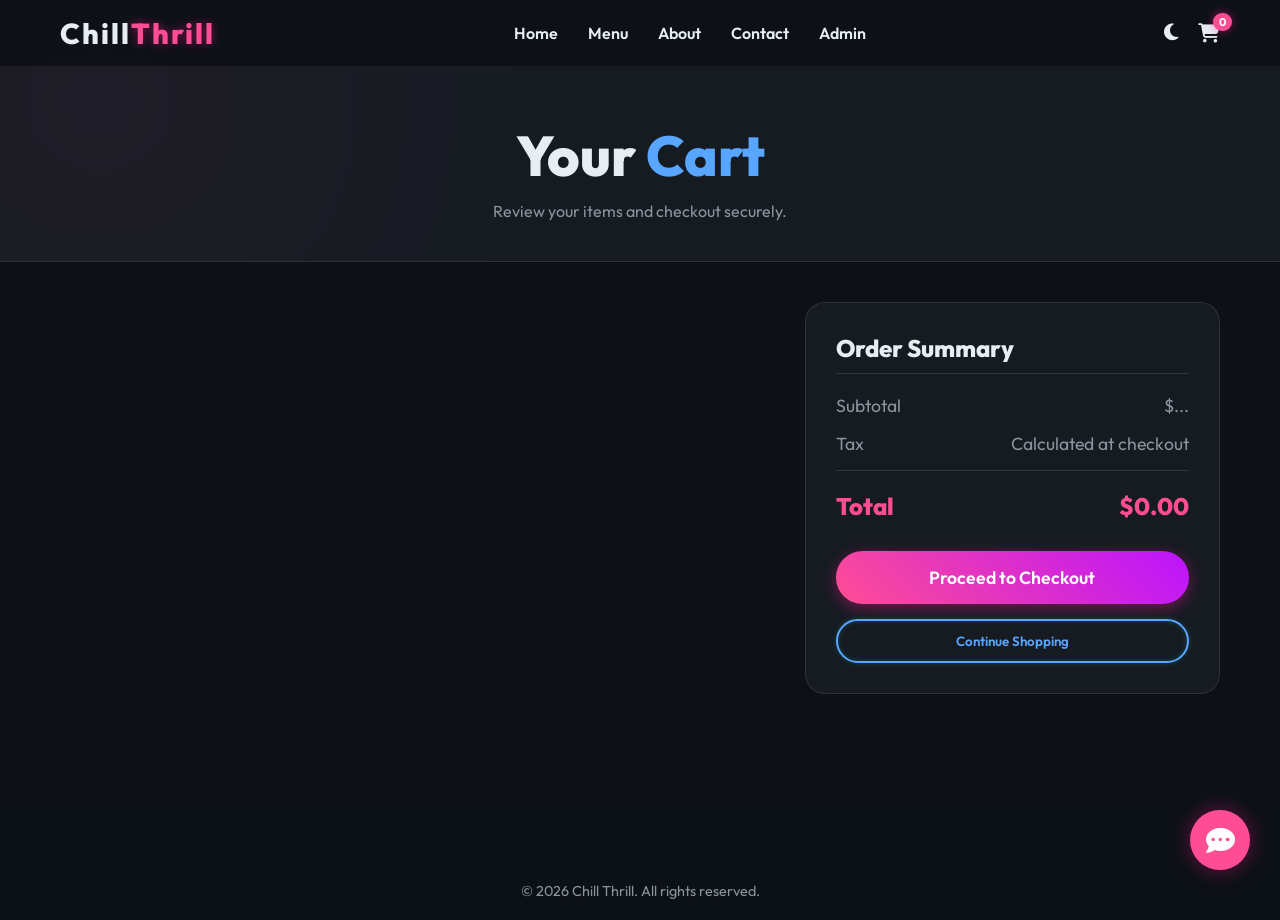
<file: cart.html>
<!DOCTYPE html>
<html lang="en">
<head>
  <meta charset="UTF-8">
  <meta name="viewport" content="width=device-width, initial-scale=1.0">
  <title>Your Cart | Chill Thrill</title>
  <link rel="stylesheet" href="style.css">
  <link href="https://fonts.googleapis.com/css2?family=Outfit:wght@300;400;600;800&display=swap" rel="stylesheet">
  <link rel="stylesheet" href="https://cdnjs.cloudflare.com/ajax/libs/font-awesome/6.4.0/css/all.min.css">
  <style>
    .cart-header { text-align: center; padding: 120px 20px 40px; background: var(--card-bg); border-bottom: var(--glass-border); position: relative; overflow: hidden; }
    .cart-header::before { content: ''; position: absolute; top: -50px; left: -50px; width: 300px; height: 300px; background: var(--primary); filter: blur(150px); opacity: 0.1; }
    
    .cart-wrap { display: flex; gap: 40px; margin-top: 40px; flex-wrap: wrap; align-items: flex-start; }
    .cart-items { flex: 2; min-width: 300px; display: flex; flex-direction: column; gap: 20px; }
    .cart-summary { flex: 1; min-width: 300px; background: var(--card-bg); padding: 30px; border-radius: 20px; border: var(--glass-border); position: sticky; top: 100px; }
    
    .cart-item { display: flex; align-items: center; gap: 20px; background: var(--card-bg); padding: 20px; border-radius: 15px; border: var(--glass-border); transition: var(--transition); }
    .cart-item:hover { transform: translateX(10px); border-color: var(--secondary); box-shadow: 0 4px 15px rgba(0, 243, 255, 0.1); }
    .cart-img { width: 80px; height: 80px; border-radius: 50%; object-fit: cover; border: 2px solid var(--primary); }
    .cart-details { flex: 1; }
    .cart-title { font-size: 1.2rem; font-weight: 800; margin-bottom: 5px; }
    .cart-price { color: var(--primary); font-weight: bold; }
    
    .cart-actions { display: flex; align-items: center; gap: 15px; }
    .btn-qty { width: 35px; height: 35px; border-radius: 50%; background: transparent; border: 1px solid var(--text-muted); color: var(--text-main); font-size: 1.2rem; cursor: pointer; transition: var(--transition); display: flex; align-items: center; justify-content: center; }
    .btn-qty:hover { background: var(--primary); border-color: var(--primary); color: white; }
    .cart-qty { font-weight: bold; font-size: 1.1rem; width: 20px; text-align: center; }
    .btn-remove { background: transparent; border: none; color: #ff4444; font-size: 1.2rem; cursor: pointer; transition: var(--transition); padding: 10px; }
    .btn-remove:hover { transform: scale(1.2); }
    
    .summary-title { font-size: 1.5rem; margin-bottom: 20px; font-weight: 800; border-bottom: 1px solid var(--border-color); padding-bottom: 10px; }
    .summary-line { display: flex; justify-content: space-between; margin-bottom: 15px; font-size: 1.1rem; color: var(--text-muted); }
    .summary-total { display: flex; justify-content: space-between; margin-bottom: 30px; font-size: 1.5rem; font-weight: 800; color: var(--primary); border-top: 1px solid var(--border-color); padding-top: 20px; }
    
    @media (max-width: 768px) {
      .cart-item { flex-direction: column; text-align: center; }
      .cart-item:hover { transform: translateY(-5px); }
    }
  </style>
</head>
<body>
  <!-- Loader -->
  <div class="loader"><div class="spinner"></div></div>

  <!-- Navbar -->
  <header class="navbar">
    <div class="nav-container">
      <a href="index.html" class="logo">Chill<span class="text-pink">Thrill</span></a>
      <nav class="nav-links">
        <a href="index.html">Home</a>
        <a href="menu.html">Menu</a>
        <a href="about.html">About</a>
        <a href="contact.html">Contact</a>
        <a href="admin.html">Admin</a>
      </nav>
      <div class="nav-actions">
        <button id="theme-toggle" aria-label="Toggle Theme"><i class="fas fa-moon"></i></button>
        <a href="cart.html" class="cart-btn active" aria-label="Cart">
          <i class="fas fa-shopping-cart"></i>
          <span id="cart-count">0</span>
        </a>
        <button class="hamburger" aria-label="Menu"><i class="fas fa-bars"></i></button>
      </div>
    </div>
  </header>

  <div class="cart-header">
    <h1 class="animate-text" style="font-size: 3.5rem; font-weight: 800;">Your <span class="text-blue">Cart</span></h1>
    <p class="animate-text-delay" style="color: var(--text-muted); margin-top: 10px;">Review your items and checkout securely.</p>
  </div>

  <section class="container" style="min-height: 50vh;">
    <div class="cart-wrap">
      <div class="cart-items" id="cart-container">
        <!-- Rendered by JS -->
      </div>
      <div class="cart-summary animate-text-delay-2">
        <h2 class="summary-title">Order Summary</h2>
        <div class="summary-line">
          <span>Subtotal</span>
          <span>$<span id="cart-subtotal">...</span></span>
        </div>
        <div class="summary-line">
          <span>Tax</span>
          <span>Calculated at checkout</span>
        </div>
        <div class="summary-total">
          <span>Total</span>
          <span>$<span id="cart-total">0.00</span></span>
        </div>
        <button class="btn btn-primary" style="width: 100%; font-size: 1.1rem; padding: 15px;" onclick="alert('Proceeding to Checkout! Thanks for visiting Chill Thrill.')">Proceed to Checkout</button>
        <button class="btn btn-outline" style="width: 100%; margin-top: 15px;" onclick="window.location.href='menu.html'">Continue Shopping</button>
      </div>
    </div>
  </section>

  <!-- Footer -->
  <footer class="footer">
    <div class="container">
      <div class="footer-bottom">
        <p>&copy; 2026 Chill Thrill. All rights reserved.</p>
      </div>
    </div>
  </footer>

  <script src="script.js"></script>
</body>
</html>
</file>
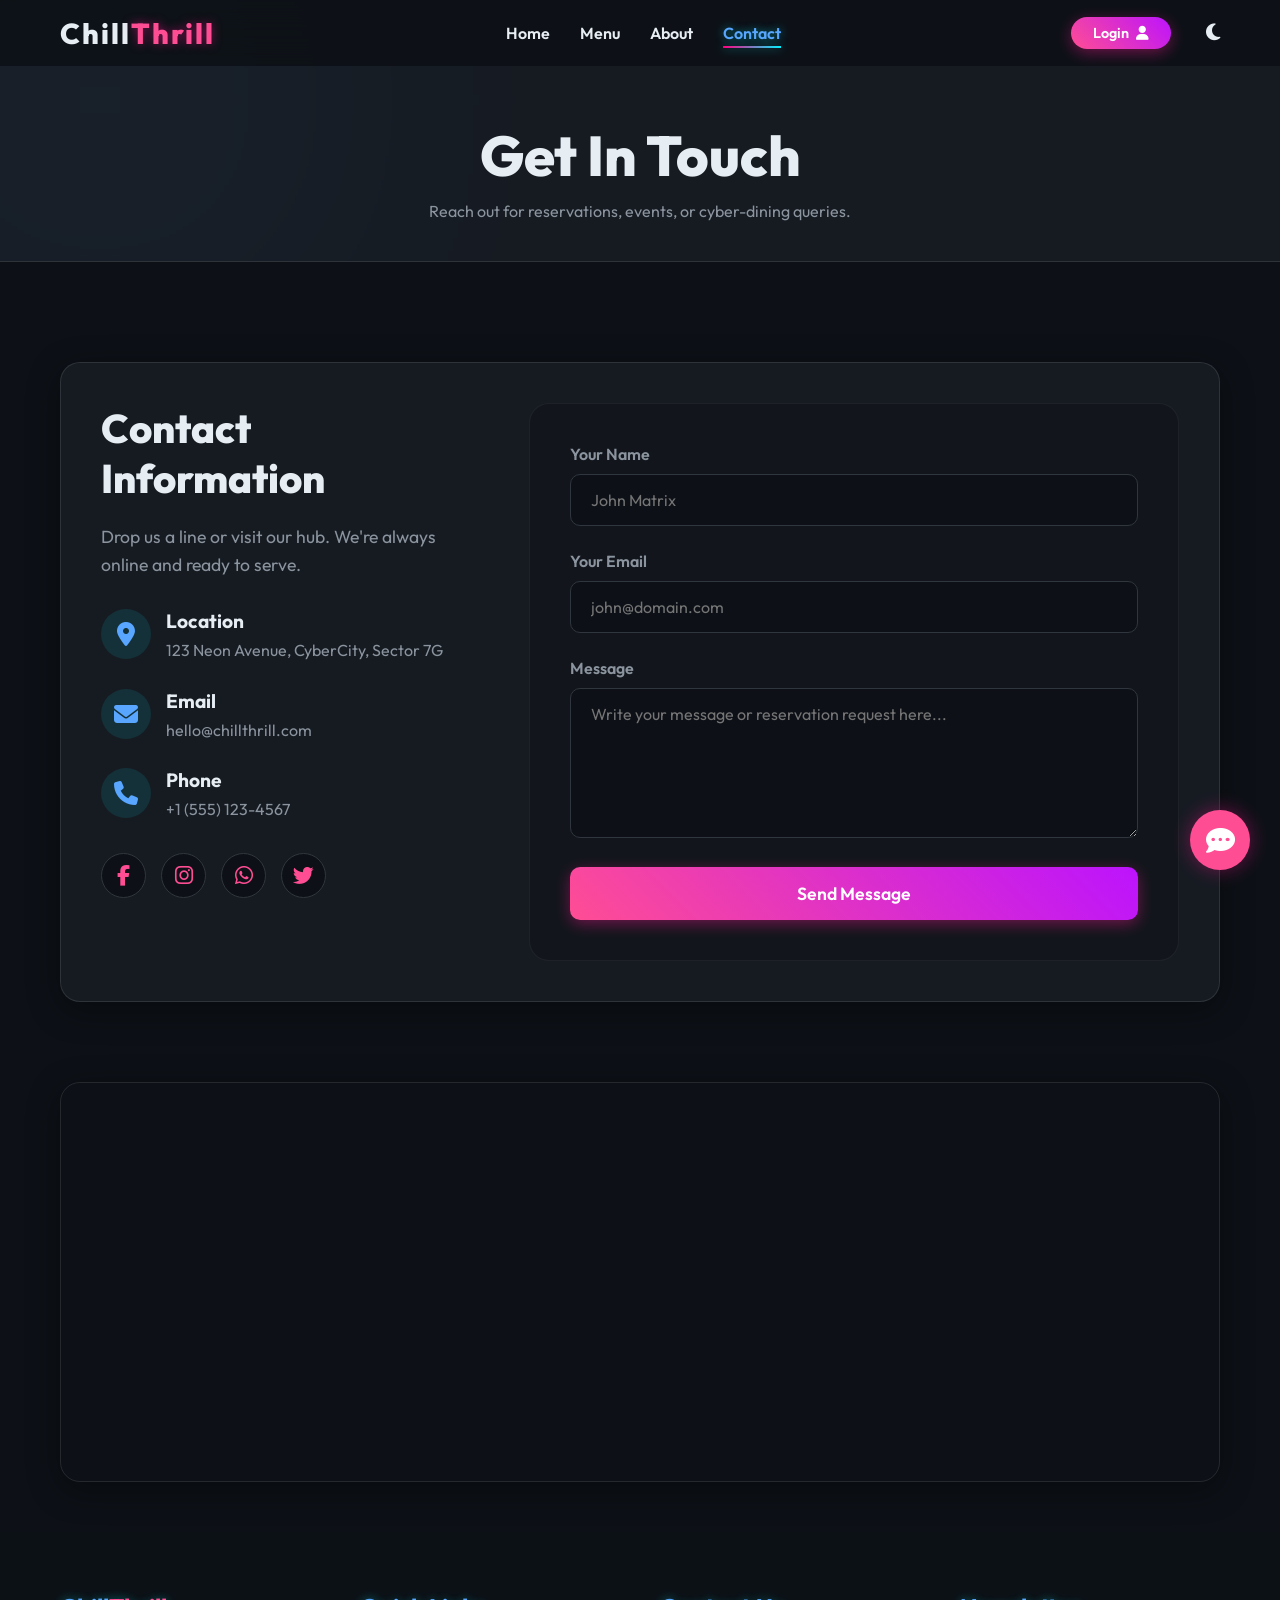
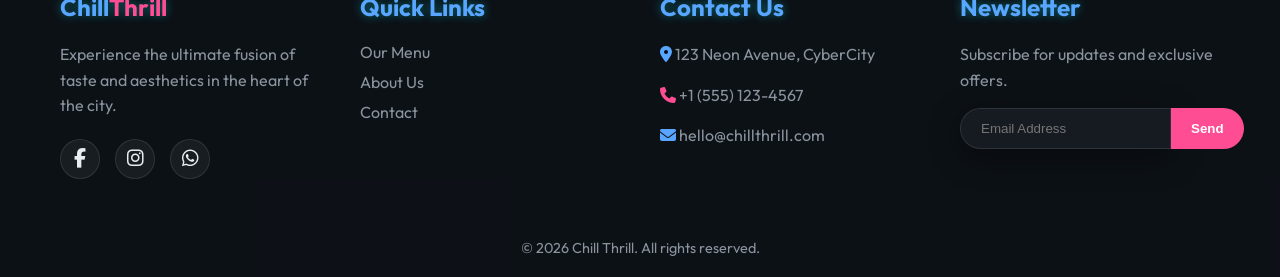
<file: contact.html>
<!DOCTYPE html>
<html lang="en">
<head>
  <meta charset="UTF-8">
  <meta name="viewport" content="width=device-width, initial-scale=1.0">
  <title>Contact Us | Chill Thrill</title>
  <link rel="stylesheet" href="style.css?v=2">
  <link href="https://fonts.googleapis.com/css2?family=Outfit:wght@300;400;600;800&display=swap" rel="stylesheet">
  <link rel="stylesheet" href="https://cdnjs.cloudflare.com/ajax/libs/font-awesome/6.4.0/css/all.min.css">
  <style>
    .contact-header { text-align: center; padding: 120px 20px 40px; background: var(--card-bg); border-bottom: var(--glass-border); position: relative; overflow: hidden; }
    .contact-header::before { content: ''; position: absolute; top: -50px; left: -50px; width: 300px; height: 300px; background: var(--secondary); filter: blur(150px); opacity: 0.1; }

    .contact-wrap { display: flex; gap: 50px; margin-top: 50px; background: var(--card-bg); border-radius: 20px; border: var(--glass-border); overflow: hidden; padding: 40px; box-shadow: var(--shadow); }
    .contact-info { flex: 1; }
    .contact-info h2 { font-size: 2.5rem; font-weight: 800; margin-bottom: 20px; color: var(--text-main); }
    .contact-info p { color: var(--text-muted); font-size: 1.1rem; margin-bottom: 30px; line-height: 1.6; }
    .info-item { display: flex; align-items: flex-start; gap: 15px; margin-bottom: 25px; }
    .info-icon { width: 50px; height: 50px; border-radius: 50%; background: rgba(0, 243, 255, 0.1); color: var(--secondary); display: flex; align-items: center; justify-content: center; font-size: 1.5rem; flex-shrink: 0; }
    .info-text h4 { font-size: 1.2rem; margin-bottom: 5px; color: var(--text-main); }
    .info-text p { margin-bottom: 0; font-size: 1rem; color: var(--text-muted); }
    
    .social-links { display: flex; gap: 15px; margin-top: 30px; }
    .social-links a { width: 45px; height: 45px; border-radius: 50%; background: var(--bg-color); color: var(--primary); display: flex; align-items: center; justify-content: center; font-size: 1.3rem; transition: var(--transition); border: 1px solid var(--border-color); }
    .social-links a:hover { background: var(--primary); color: white; transform: translateY(-3px); }

    .contact-form { flex: 1.5; background: rgba(0,0,0,0.15); padding: 40px; border-radius: 20px; border: 1px solid rgba(255,255,255,0.05); }
    .form-group { margin-bottom: 25px; }
    .form-group label { display: block; margin-bottom: 10px; font-weight: 600; color: var(--text-muted); }
    .form-control { width: 100%; padding: 15px 20px; border-radius: 10px; background: var(--bg-color); border: 1px solid var(--border-color); color: var(--text-main); font-family: var(--font-family); font-size: 1rem; outline: none; transition: var(--transition); }
    .form-control:focus { border-color: var(--secondary); box-shadow: 0 0 10px rgba(0, 243, 255, 0.2); }
    textarea.form-control { resize: vertical; min-height: 150px; }
    
    .map-container { margin-top: 80px; border-radius: 20px; overflow: hidden; border: var(--glass-border); height: 400px; box-shadow: var(--shadow); position: relative; }
    .map-container iframe { width: 100%; height: 100%; border: none; filter: invert(90%) hue-rotate(180deg); transition: filter 0.3s; }
    html[data-theme='light'] .map-container iframe { filter: none; }
    
    @media (max-width: 900px) {
        .contact-wrap { flex-direction: column; padding: 25px; }
        .contact-form { padding: 25px; }
    }
  </style>
</head>
<body>
  <div class="loader"><div class="spinner"></div></div>

  <header class="navbar">
    <div class="nav-container">
      <a href="index.html" class="logo">Chill<span class="text-pink">Thrill</span></a>
      <nav class="nav-links">
        <a href="index.html">Home</a>
        <a href="menu.html">Menu</a>
        <a href="about.html">About</a>
        <a href="contact.html" class="active">Contact</a>
        <a href="admin.html" id="nav-admin-link" style="display: none;">Admin</a>
      </nav>
      <div class="nav-actions">
        <div id="auth-nav" style="display:flex; align-items:center; margin-right: 15px;"></div>
        <button id="theme-toggle" aria-label="Toggle Theme"><i class="fas fa-moon"></i></button>
        <button class="hamburger" aria-label="Menu"><i class="fas fa-bars"></i></button>
      </div>
    </div>
  </header>

  <div class="contact-header">
    <h1 class="animate-text" style="font-size: 3.5rem; font-weight: 800;">Get In <span class="text-secondary">Touch</span></h1>
    <p class="animate-text-delay" style="color: var(--text-muted); margin-top: 10px;">Reach out for reservations, events, or cyber-dining queries.</p>
  </div>

  <section class="container" style="padding-top: 50px;">
    <div class="contact-wrap animate-text-delay-2">
      <div class="contact-info">
        <h2>Contact Information</h2>
        <p>Drop us a line or visit our hub. We're always online and ready to serve.</p>
        
        <div class="info-item">
          <div class="info-icon"><i class="fas fa-map-marker-alt"></i></div>
          <div class="info-text">
            <h4>Location</h4>
            <p>123 Neon Avenue, CyberCity, Sector 7G</p>
          </div>
        </div>
        
        <div class="info-item">
          <div class="info-icon"><i class="fas fa-envelope"></i></div>
          <div class="info-text">
            <h4>Email</h4>
            <p>hello@chillthrill.com</p>
          </div>
        </div>
        
        <div class="info-item">
          <div class="info-icon"><i class="fas fa-phone"></i></div>
          <div class="info-text">
            <h4>Phone</h4>
            <p>+1 (555) 123-4567</p>
          </div>
        </div>

        <div class="social-links">
          <a href="#"><i class="fab fa-facebook-f"></i></a>
          <a href="#"><i class="fab fa-instagram"></i></a>
          <a href="#"><i class="fab fa-whatsapp"></i></a>
          <a href="#"><i class="fab fa-twitter"></i></a>
        </div>
      </div>
      
      <div class="contact-form">
        <form id="contact-us-form" onsubmit="window.submitContactForm(event)">
          <div class="form-group">
            <label for="name">Your Name</label>
            <input type="text" id="name" class="form-control" placeholder="John Matrix" required>
          </div>
          <div class="form-group">
            <label for="email">Your Email</label>
            <input type="email" id="email" class="form-control" placeholder="john@domain.com" required>
          </div>
          <div class="form-group">
            <label for="message">Message</label>
            <textarea id="message" class="form-control" placeholder="Write your message or reservation request here..." required></textarea>
          </div>
          <button type="submit" class="btn btn-primary" style="width: 100%; border-radius: 10px; padding: 15px; font-size: 1.1rem;">Send Message</button>
        </form>
      </div>
    </div>

    <div class="map-container animate-text-delay">
      <iframe src="https://www.google.com/maps/embed?pb=!1m18!1m12!1m3!1d193595.15830869428!2d-74.119763973046!3d40.69766374874431!2m3!1f0!2f0!3f0!3m2!1i1024!2i768!4f13.1!3m3!1m2!1s0x89c24fa5d33f083b%3A0xc80b8f06e177fe62!2sNew%20York%2C%20NY%2C%20USA!5e0!3m2!1sen!2s!4v1683057398150!5m2!1sen!2s" allowfullscreen="" loading="lazy" referrerpolicy="no-referrer-when-downgrade"></iframe>
    </div>
  </section>

  <footer class="footer">
    <div class="container footer-grid">
      <div class="footer-col">
        <h3>Chill<span class="text-pink">Thrill</span></h3>
        <p>Experience the ultimate fusion of taste and aesthetics in the heart of the city.</p>
        <div class="social-icons">
          <a href="#"><i class="fab fa-facebook-f"></i></a>
          <a href="#"><i class="fab fa-instagram"></i></a>
          <a href="#"><i class="fab fa-whatsapp"></i></a>
        </div>
      </div>
      <div class="footer-col">
        <h3>Quick Links</h3>
        <div class="footer-links">
          <a href="menu.html">Our Menu</a>
          <a href="about.html">About Us</a>
          <a href="contact.html">Contact</a>
        </div>
      </div>
      <div class="footer-col">
        <h3>Contact Us</h3>
        <p><i class="fas fa-map-marker-alt text-blue"></i> 123 Neon Avenue, CyberCity</p>
        <p><i class="fas fa-phone text-pink"></i> +1 (555) 123-4567</p>
        <p><i class="fas fa-envelope text-blue"></i> hello@chillthrill.com</p>
      </div>
      <div class="footer-col">
        <h3>Newsletter</h3>
        <p>Subscribe for updates and exclusive offers.</p>
        <form class="newsletter-form" onsubmit="event.preventDefault(); alert('Subscribed successfully!');">
          <input type="email" placeholder="Email Address" required>
          <button type="submit">Send</button>
        </form>
      </div>
    </div>
    <div class="footer-bottom">
      <p>&copy; 2026 Chill Thrill. All rights reserved.</p>
    </div>
  </footer>
  <script src="script.js?v=3"></script>
</body>
</html>
</file>
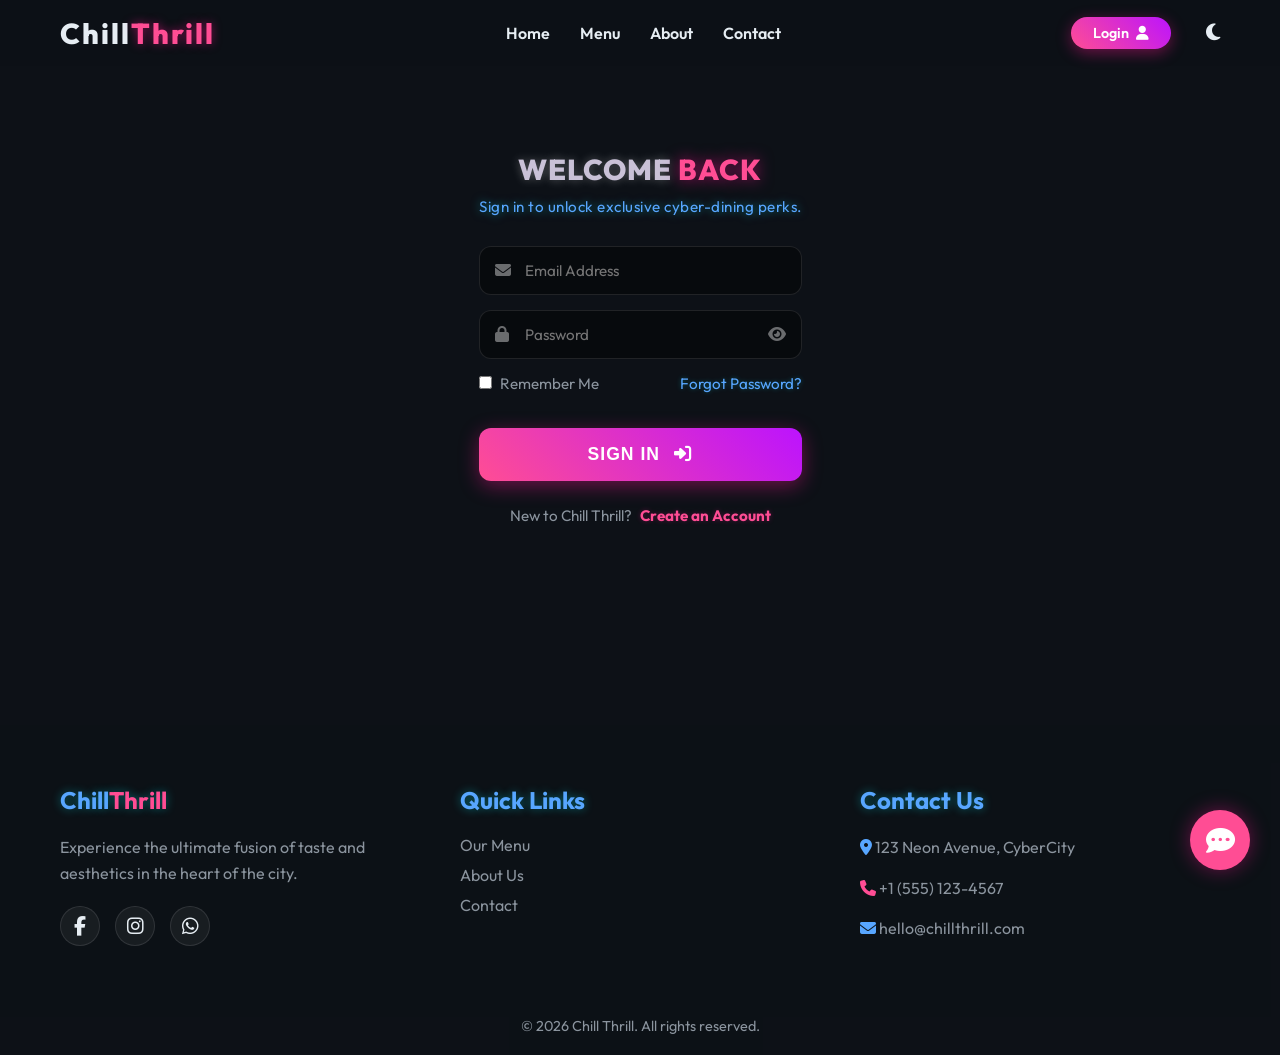
<file: login.html>
<!DOCTYPE html>
<html lang="en">
<head>
    <meta charset="UTF-8">
    <meta name="viewport" content="width=device-width, initial-scale=1.0">
    <title>Login | Chill Thrill</title>
    <link rel="stylesheet" href="style.css?v=5">
    <link href="https://fonts.googleapis.com/css2?family=Outfit:wght@300;400;600;800&display=swap" rel="stylesheet">
    <link rel="stylesheet" href="https://cdnjs.cloudflare.com/ajax/libs/font-awesome/6.4.0/css/all.min.css">
</head>
<body class="auth-page">
    <!-- ========================================== -->
    <!-- LOADER SECTION                             -->
    <!-- Displays a spinning animation while loading-->
    <!-- ========================================== -->
    <div class="loader"><div class="spinner"></div></div>

    <!-- ========================================== -->
    <!-- NAVIGATION BAR                             -->
    <!-- Contains logo, links, auth state & theme   -->
    <!-- ========================================== -->
    <header class="navbar">
      <div class="nav-container">
        <a href="index.html" class="logo">Chill<span class="text-pink">Thrill</span></a>
        <nav class="nav-links">
          <a href="index.html">Home</a>
          <a href="menu.html">Menu</a>
          <a href="about.html">About</a>
          <a href="contact.html">Contact</a>
          <a href="admin.html" id="nav-admin-link" style="display: none;">Admin</a>
        </nav>
        <div class="nav-actions">
          <div id="auth-nav" style="display:flex; align-items:center; margin-right: 15px;"></div>
          <button id="theme-toggle" aria-label="Toggle Theme"><i class="fas fa-moon"></i></button>
          <button class="hamburger" aria-label="Menu"><i class="fas fa-bars"></i></button>
        </div>
      </div>
    </header>

    <!-- ========================================== -->
    <!-- LOGIN FORM SECTION                         -->
    <!-- Main authentication form                   -->
    <!-- ========================================== -->
    <div class="container auth-wrapper">
        <div class="auth-card animate-text">
            <h2 class="modal-title" style="margin-bottom:10px;">Welcome <span>Back</span></h2>
            <p class="modal-subtitle" style="margin-bottom:30px;">Sign in to unlock exclusive cyber-dining perks.</p>
            
            <form id="login-form" onsubmit="window.loginUser(event)">
                <div class="input-container">
                    <input type="email" id="login-email" class="adv-input" required placeholder="Email Address">
                    <i class="fas fa-envelope input-icon"></i>
                </div>
                <div class="input-container" style="margin-bottom: 25px;">
                    <input type="password" id="login-password" class="adv-input" required placeholder="Password">
                    <i class="fas fa-lock input-icon"></i>
                    <i class="fas fa-eye show-pass-icon" onclick="window.togglePassword('login-password')"></i>
                </div>
                
                <div class="auth-options">
                    <label style="color: var(--text-muted); cursor: pointer;"><input type="checkbox" id="remember-me" style="margin-right: 5px;"> Remember Me</label>
                    <a href="#" onclick="window.handleForgotPassword(); event.preventDefault();">Forgot Password?</a>
                </div>
                
                <button type="submit" class="btn-place-order" style="margin-top: 10px;">Sign In <i class="fas fa-sign-in-alt" style="margin-left: 8px;"></i></button>
                <p class="auth-switch">New to Chill Thrill? <a href="signup.html">Create an Account</a></p>
            </form>
        </div>
    </div>

    <!-- ========================================== -->
    <!-- FOOTER SECTION                             -->
    <!-- Links, social icons, and contact info      -->
    <!-- ========================================== -->
    <footer class="footer">
      <div class="container footer-grid">
        <div class="footer-col">
          <h3>Chill<span class="text-pink">Thrill</span></h3>
          <p>Experience the ultimate fusion of taste and aesthetics in the heart of the city.</p>
          <div class="social-icons">
            <a href="#"><i class="fab fa-facebook-f"></i></a>
            <a href="#"><i class="fab fa-instagram"></i></a>
            <a href="#"><i class="fab fa-whatsapp"></i></a>
          </div>
        </div>
        <div class="footer-col">
          <h3>Quick Links</h3>
          <div class="footer-links">
            <a href="menu.html">Our Menu</a>
            <a href="about.html">About Us</a>
            <a href="contact.html">Contact</a>
          </div>
        </div>
        <div class="footer-col">
          <h3>Contact Us</h3>
          <p><i class="fas fa-map-marker-alt text-blue"></i> 123 Neon Avenue, CyberCity</p>
          <p><i class="fas fa-phone text-pink"></i> +1 (555) 123-4567</p>
          <p><i class="fas fa-envelope text-blue"></i> hello@chillthrill.com</p>
        </div>
      </div>
      <div class="footer-bottom">
        <p>&copy; 2026 Chill Thrill. All rights reserved.</p>
      </div>
    </footer>
    <script src="script.js?v=5"></script>
</body>
</html>
</file>
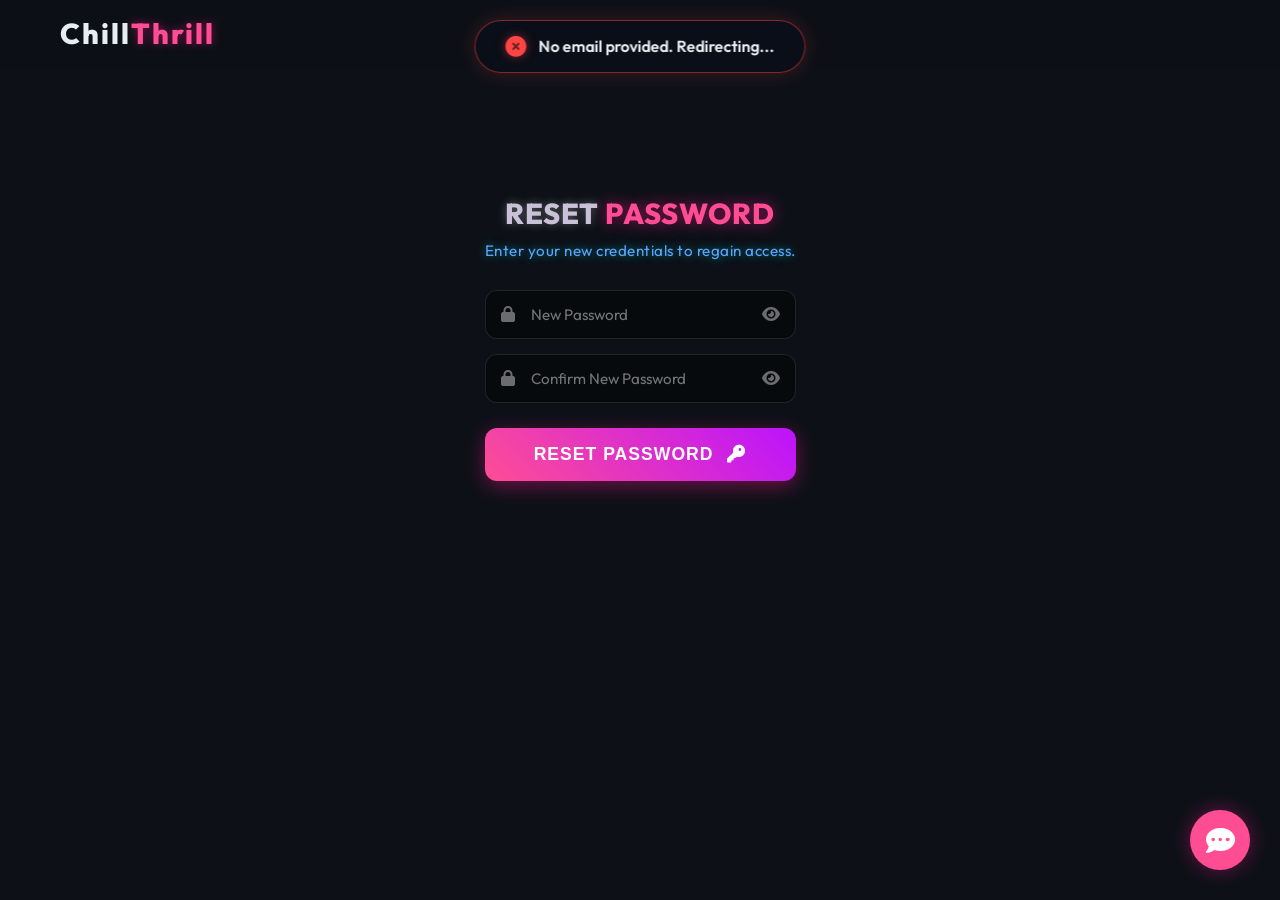
<file: reset_password.html>
<!DOCTYPE html>
<html lang="en">
<head>
    <meta charset="UTF-8">
    <meta name="viewport" content="width=device-width, initial-scale=1.0">
    <title>Reset Password | Chill Thrill</title>
    <link rel="stylesheet" href="style.css?v=2">
    <link href="https://fonts.googleapis.com/css2?family=Outfit:wght@300;400;600;800&display=swap" rel="stylesheet">
    <link rel="stylesheet" href="https://cdnjs.cloudflare.com/ajax/libs/font-awesome/6.4.0/css/all.min.css">
</head>
<body class="auth-page">
    <div class="loader"><div class="spinner"></div></div>

    <header class="navbar">
      <div class="nav-container">
        <a href="index.html" class="logo">Chill<span class="text-pink">Thrill</span></a>
      </div>
    </header>

    <div class="container auth-wrapper">
        <div class="auth-card animate-text">
            <h2 class="modal-title" style="margin-bottom:10px;">Reset <span>Password</span></h2>
            <p class="modal-subtitle" style="margin-bottom:30px;">Enter your new credentials to regain access.</p>
            
            <form id="reset-password-form" onsubmit="window.resetPassword(event)">
                <input type="hidden" id="reset-email">
                
                <div class="input-container">
                    <input type="password" id="new-password" class="adv-input" required placeholder="New Password">
                    <i class="fas fa-lock input-icon"></i>
                    <i class="fas fa-eye show-pass-icon" onclick="window.togglePassword('new-password')"></i>
                </div>
                
                <div class="input-container" style="margin-bottom: 25px;">
                    <input type="password" id="confirm-new-password" class="adv-input" required placeholder="Confirm New Password">
                    <i class="fas fa-lock input-icon"></i>
                    <i class="fas fa-eye show-pass-icon" onclick="window.togglePassword('confirm-new-password')"></i>
                </div>
                
                <button type="submit" class="btn-place-order">Reset Password <i class="fas fa-key" style="margin-left: 8px;"></i></button>
            </form>
        </div>
    </div>

    <script src="script.js?v=4"></script>
    <script>
        document.addEventListener("DOMContentLoaded", () => {
            const urlParams = new URLSearchParams(window.location.search);
            const email = urlParams.get('email');
            if (email) {
                document.getElementById('reset-email').value = email;
            } else {
                window.showToast("No email provided. Redirecting...", "error");
                setTimeout(() => window.location.href = "login.html", 2000);
            }
        });
    </script>
</body>
</html>
</file>
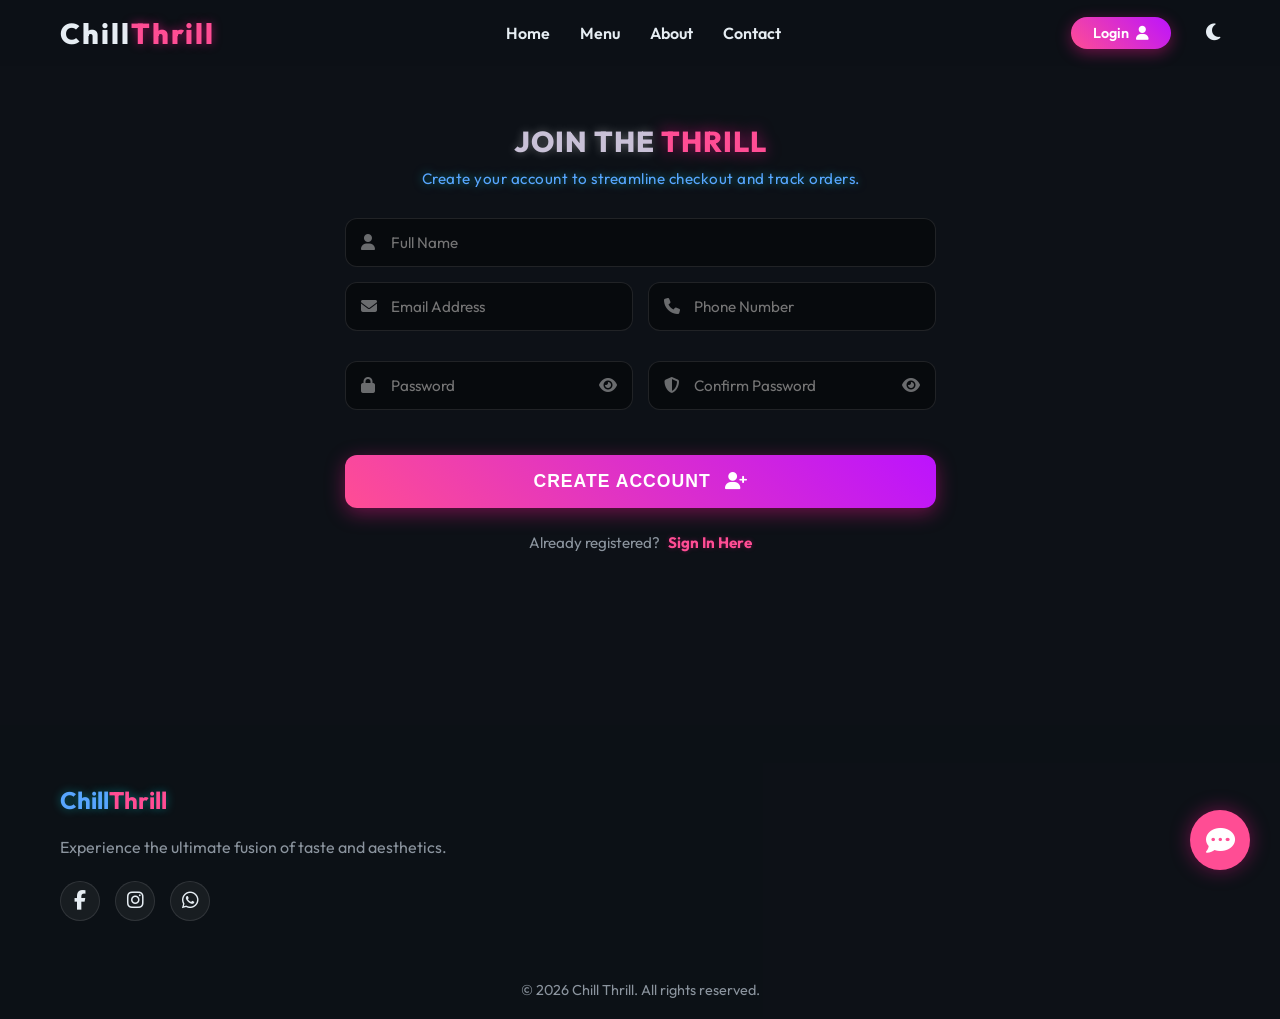
<file: signup.html>
<!DOCTYPE html>
<html lang="en">
<head>
    <meta charset="UTF-8">
    <meta name="viewport" content="width=device-width, initial-scale=1.0">
    <title>Sign Up | Chill Thrill</title>
    <link rel="stylesheet" href="style.css?v=2">
    <link href="https://fonts.googleapis.com/css2?family=Outfit:wght@300;400;600;800&display=swap" rel="stylesheet">
    <link rel="stylesheet" href="https://cdnjs.cloudflare.com/ajax/libs/font-awesome/6.4.0/css/all.min.css">
</head>
<body class="auth-page">
    <!-- ========================================== -->
    <!-- LOADER SECTION                             -->
    <!-- Displays a spinning animation while loading-->
    <!-- ========================================== -->
    <div class="loader"><div class="spinner"></div></div>

    <!-- ========================================== -->
    <!-- NAVIGATION BAR                             -->
    <!-- Contains logo, links, auth state & theme   -->
    <!-- ========================================== -->
    <header class="navbar">
      <div class="nav-container">
        <a href="index.html" class="logo">Chill<span class="text-pink">Thrill</span></a>
        <nav class="nav-links">
          <a href="index.html">Home</a>
          <a href="menu.html">Menu</a>
          <a href="about.html">About</a>
          <a href="contact.html">Contact</a>
          <a href="admin.html" id="nav-admin-link" style="display: none;">Admin</a>
        </nav>
        <div class="nav-actions">
          <div id="auth-nav" style="display:flex; align-items:center; margin-right: 15px;"></div>
          <button id="theme-toggle" aria-label="Toggle Theme"><i class="fas fa-moon"></i></button>
          <button class="hamburger" aria-label="Menu"><i class="fas fa-bars"></i></button>
        </div>
      </div>
    </header>

    <!-- ========================================== -->
    <!-- SIGNUP FORM SECTION                        -->
    <!-- New user account registration              -->
    <!-- ========================================== -->
    <div class="container auth-wrapper">
        <div class="auth-card animate-text">
            <h2 class="modal-title" style="margin-bottom:10px;">Join the <span>Thrill</span></h2>
            <p class="modal-subtitle" style="margin-bottom:30px;">Create your account to streamline checkout and track orders.</p>
            
            <form id="signup-form" onsubmit="window.registerUser(event)">
                <div class="input-container">
                    <input type="text" id="reg-name" class="adv-input" required placeholder="Full Name">
                    <i class="fas fa-user input-icon"></i>
                </div>
                <div class="form-row">
                    <div class="input-container">
                        <input type="email" id="reg-email" class="adv-input" required placeholder="Email Address">
                        <i class="fas fa-envelope input-icon"></i>
                    </div>
                    <div class="input-container">
                        <input type="tel" id="reg-phone" class="adv-input" required placeholder="Phone Number">
                        <i class="fas fa-phone input-icon"></i>
                    </div>
                </div>
                <div class="form-row">
                    <div class="input-container">
                        <input type="password" id="reg-pass" class="adv-input" required placeholder="Password" minlength="6">
                        <i class="fas fa-lock input-icon"></i>
                        <i class="fas fa-eye show-pass-icon" onclick="window.togglePassword('reg-pass')"></i>
                    </div>
                    <div class="input-container">
                        <input type="password" id="reg-confirm-pass" class="adv-input" required placeholder="Confirm Password" minlength="6">
                        <i class="fas fa-shield-alt input-icon"></i>
                        <i class="fas fa-eye show-pass-icon" onclick="window.togglePassword('reg-confirm-pass')"></i>
                    </div>
                </div>
                
                <button type="submit" class="btn-place-order" style="margin-top: 15px;">Create Account <i class="fas fa-user-plus" style="margin-left: 8px;"></i></button>
                <p class="auth-switch">Already registered? <a href="login.html">Sign In Here</a></p>
            </form>
        </div>
    </div>

    <!-- ========================================== -->
    <!-- FOOTER SECTION                             -->
    <!-- Links, social icons, and copyright info     -->
    <!-- ========================================== -->
    <footer class="footer">
      <div class="container footer-grid">
        <div class="footer-col">
          <h3>Chill<span class="text-pink">Thrill</span></h3>
          <p>Experience the ultimate fusion of taste and aesthetics.</p>
          <div class="social-icons">
            <a href="#"><i class="fab fa-facebook-f"></i></a>
            <a href="#"><i class="fab fa-instagram"></i></a>
            <a href="#"><i class="fab fa-whatsapp"></i></a>
          </div>
        </div>
      </div>
      <div class="footer-bottom">
        <p>&copy; 2026 Chill Thrill. All rights reserved.</p>
      </div>
    </footer>
    <script src="script.js?v=3"></script>
</body>
</html>
</file>
<file: style.css>
/* ==========================================================================
   STYLE.CSS - Main Design System & Global Styles
   ========================================================================== */

/* 1. CSS VARIABLES & THEMES 
   ========================================================================== */

:root {
  --bg-color: #0d1117; /* Midnight Blue-Grey */
  --text-main: #e6edf3;
  --text-muted: #8b949e;
  --primary: #ff4d94; /* Soft Neon Pink */
  --secondary: #58a6ff; /* Soft Neon Blue */
  --card-bg: #161b22;
  --border-color: #30363d;
  --nav-bg: rgba(13, 17, 23, 0.9);
  --font-family: 'Outfit', sans-serif;
  --transition: all 0.3s cubic-bezier(0.4, 0, 0.2, 1);
  --shadow: 0 8px 32px rgba(0, 0, 0, 0.4);
  --glass-bg: rgba(22, 27, 34, 0.7);
  --glass-border: 1px solid rgba(255, 255, 255, 0.1);

  /* New Neon Theme Colors from Reference */
  --neon-gradient: linear-gradient(135deg, #ff007f, #bc13fe, #00f3ff, #00ffcc, #ffcc00);
  --neon-gradient-subtle: linear-gradient(90deg, #ff007f, #00f3ff);
  --glow-shadow: 0 0 15px rgba(0, 243, 255, 0.15), 0 0 30px rgba(255, 20, 147, 0.15);
}

[data-theme='light'] {
  --bg-color: #fcfcfd;
  --text-main: #1a1a1a;
  --text-muted: #5d6d7e;
  --card-bg: #ffffff;
  --border-color: #e5e8eb;
  --nav-bg: rgba(255, 255, 255, 0.9);
  --shadow: 0 10px 40px rgba(0, 0, 0, 0.05);
  --glass-bg: rgba(255, 255, 255, 0.7);
  --glass-border: 1px solid rgba(0, 0, 0, 0.1);
}


/* 2. GLOBAL RESETS & BASE STYLES 
   ========================================================================== */
* { margin: 0; padding: 0; box-sizing: border-box; }
body { font-family: var(--font-family); background: var(--bg-color); color: var(--text-main); transition: var(--transition); overflow-x: hidden; }
a { text-decoration: none; color: inherit; }
li { list-style: none; }
img { max-width: 100%; display: block; }


/* 3. DESIGN UTILITIES (Neon & Glass Effects) 
   ========================================================================== */
/* Glowing Element Utilities (Adminly photo aesthetic) */
.glowing-bottom {
  border-bottom: 2px solid transparent;
  border-image: var(--neon-gradient) 1;
  box-shadow: 0 2px 20px rgba(0, 243, 255, 0.15);
}
.glowing-top {
  border-top: 2px solid transparent;
  border-image: var(--neon-gradient) 1;
  box-shadow: 0 -2px 20px rgba(255, 20, 147, 0.15);
}
.auto-glow {
  background-image: linear-gradient(var(--card-bg), var(--card-bg)), var(--neon-gradient);
  background-origin: padding-box, border-box;
  background-clip: padding-box, border-box;
  border: 2px solid transparent;
  box-shadow: var(--glow-shadow);
  backdrop-filter: blur(15px);
  -webkit-backdrop-filter: blur(15px);
  border-radius: 20px; /* Note: background-clip requires rounded borders inside elements */
}
.glowing-modal {
  background-image: linear-gradient(var(--card-bg), var(--card-bg)), var(--neon-gradient);
  background-origin: padding-box, border-box;
  background-clip: padding-box, border-box;
  border: 2px solid transparent;
  box-shadow: 0 20px 60px rgba(0, 0, 0, 0.2), var(--glow-shadow);
}
[data-theme='light'] .glowing-modal {
  box-shadow: 0 20px 60px rgba(0, 0, 0, 0.1), 0 0 20px rgba(0,0,0,0.05);
}

/* Loader */
.loader { position: fixed; top:0; left:0; width:100%; height:100%; background: var(--bg-color); z-index: 9999; display: flex; align-items: center; justify-content: center; transition: opacity 0.5s; }
.spinner { width: 50px; height: 50px; border: 5px solid var(--border-color); border-top-color: var(--primary); border-radius: 50%; animation: spin 1s linear infinite; }
@keyframes spin { 100% { transform: rotate(360deg); } }
.loader.hidden { opacity: 0; pointer-events: none; }

/* 4. LAYOUT & TYPOGRAPHY UTILITIES 
   ========================================================================== */
/* Utilities */
.container { max-width: 1200px; margin: 0 auto; padding: 0 20px; }
.text-pink { color: var(--primary); }
.text-blue { color: var(--secondary); }
.section-title { text-align: center; font-size: 2.5rem; margin-bottom: 3rem; font-weight: 800; letter-spacing: 1px; position: relative; display: inline-block; left: 50%; transform: translateX(-50%); }
.section-title::after { content: ''; position: absolute; bottom: -10px; left: 50%; transform: translateX(-50%); width: 50px; height: 3px; background: var(--neon-gradient-subtle); border-radius: 2px; }

/* Section Spacing */
section { padding: 100px 0; }

/* 5. INTERACTIVE COMPONENTS (Buttons) 
   ========================================================================== */
/* Buttons */
.btn { padding: 12px 28px; border-radius: 30px; font-weight: 600; cursor: pointer; transition: transform 0.3s, box-shadow 0.3s; display: inline-block; border: none; font-family: var(--font-family); }
.btn-primary { background: linear-gradient(45deg, var(--primary), #bc13fe); color: white; box-shadow: 0 4px 15px rgba(255, 20, 147, 0.4); }
.btn-primary:hover { transform: translateY(-3px) scale(1.05); box-shadow: 0 6px 20px rgba(255, 20, 147, 0.8); color: white; }
.btn-outline { background: transparent; border: 2px solid var(--secondary); color: var(--secondary); box-shadow: inset 0 0 5px rgba(0,243,255,0.2), 0 0 5px rgba(0,243,255,0.2); }
.btn-outline:hover { background: var(--secondary); color: #000; box-shadow: 0 4px 20px rgba(0, 243, 255, 0.8); transform: translateY(-3px) scale(1.05); }


/* 6. NAVIGATION BAR 
   ========================================================================== */
/* Navbar */
.navbar { position: fixed; top: 0; width: 100%; background: var(--nav-bg); backdrop-filter: blur(15px); -webkit-backdrop-filter: blur(15px); z-index: 1000; padding: 15px 0; transition: var(--transition); }
.nav-container { max-width: 1200px; margin: 0 auto; display: flex; align-items: center; justify-content: space-between; padding: 0 20px; }
.logo { font-size: 1.8rem; font-weight: 800; letter-spacing: 2px; color: var(--text-main); }
.logo span { color: var(--primary); text-shadow: 0 0 10px rgba(255,20,147,0.5); }
.nav-links { display: flex; gap: 30px; }
.nav-links a { font-weight: 600; position: relative; transition: color 0.3s; padding: 5px 0; color: var(--text-main); }
.nav-links a:hover, .nav-links a.active { color: var(--secondary); text-shadow: 0 0 8px rgba(0,243,255,0.5); }
.nav-links a::after { content: ''; position: absolute; bottom: 0; left: 0; width: 0%; height: 2px; background: var(--neon-gradient-subtle); transition: width 0.3s; }
.nav-links a:hover::after, .nav-links a.active::after { width: 100%; box-shadow: 0 0 10px rgba(0,243,255,0.5); }

.nav-actions { display: flex; align-items: center; gap: 20px; }
.nav-actions button { background: none; border: none; color: var(--text-main); font-size: 1.2rem; cursor: pointer; transition: transform 0.3s, color 0.3s; }
.nav-actions button:hover { color: var(--secondary); transform: scale(1.1); text-shadow: 0 0 10px rgba(0,243,255,0.5); }
.cart-btn { position: relative; color: var(--text-main); font-size: 1.2rem; transition: transform 0.3s, color 0.3s; }
.cart-btn:hover { color: var(--secondary); transform: scale(1.1); }
#cart-count { position: absolute; top: -8px; right: -12px; background: var(--primary); color: white; font-size: 0.7rem; padding: 2px 6px; border-radius: 10px; font-weight: bold; box-shadow: 0 0 10px rgba(255,20,147,0.5); }
.hamburger { display: none; }


/* 7. HERO SECTION 
   ========================================================================== */
/* Hero Section */
.hero { min-height: 100vh; display: flex; align-items: center; justify-content: space-between; max-width: 1200px; margin: 0 auto; padding: 100px 20px 0; gap: 50px; position: relative; z-index: 1; }
.hero::before { content: ''; position: absolute; top: 0; left: 50%; width: 100vw; height: 100%; margin-left: -50vw; background: url('https://images.unsplash.com/photo-1514933651103-005eec06c04b?q=80&w=1920&fit=crop') center/cover; filter: blur(15px); opacity: 0.8; z-index: -2; transform: scale(1.1); pointer-events: none; }
.hero::after { content: ''; position: absolute; top: 0; left: 50%; width: 100vw; height: 100%; margin-left: -50vw; background: linear-gradient(135deg, var(--bg-color) 0%, rgba(13, 17, 23, 0.4) 100%); z-index: -1; pointer-events: none; opacity: 0.9; }
[data-theme='light'] .hero::after { background: linear-gradient(135deg, rgba(255,255,255,0.95) 0%, rgba(240,242,245,0.8) 100%); }
.hero-content { flex: 1; position: relative; }
.hero-content h1 { font-size: 4.5rem; line-height: 1.1; margin-bottom: 20px; font-weight: 800; color: var(--text-main); }
.hero-content p { font-size: 1.2rem; color: var(--text-muted); margin-bottom: 30px; line-height: 1.6; max-width: 500px; font-weight: 500; }
.hero-buttons { display: flex; gap: 20px; }
.hero-image { flex: 1; display: flex; justify-content: center; position: relative; }
.hero-image::before { content: ''; position: absolute; width: 400px; height: 400px; background: var(--primary); filter: blur(150px); opacity: 0.3; border-radius: 50%; z-index: -1; }
.hero-image::after { content: ''; position: absolute; width: 300px; height: 300px; background: var(--secondary); filter: blur(120px); opacity: 0.3; bottom: -50px; right: -50px; border-radius: 50%; z-index: -1; }
.rotate-img { width: 100%; max-width: 500px; border-radius: 50%; border: 4px solid transparent; background-clip: padding-box; box-shadow: 0 0 0 4px rgba(255, 20, 147, 0.7), 0 0 30px rgba(255, 20, 147, 0.5), 0 0 60px rgba(0, 243, 255, 0.4), 0 0 100px rgba(0, 243, 255, 0.2), var(--shadow); animation: float 6s ease-in-out infinite, spinSlow 40s linear infinite, neonPulse 3s ease-in-out infinite alternate; object-fit: cover; aspect-ratio: 1; }
@keyframes neonPulse { 0% { box-shadow: 0 0 0 4px rgba(255, 20, 147, 0.7), 0 0 30px rgba(255, 20, 147, 0.5), 0 0 60px rgba(0, 243, 255, 0.4), 0 0 100px rgba(0, 243, 255, 0.2); } 100% { box-shadow: 0 0 0 4px rgba(0, 243, 255, 0.9), 0 0 40px rgba(0, 243, 255, 0.7), 0 0 80px rgba(255, 20, 147, 0.5), 0 0 120px rgba(255, 20, 147, 0.3); } }
@keyframes float { 0%, 100% { transform: translateY(0); } 50% { transform: translateY(-20px); } }
@keyframes spinSlow { from { transform: rotate(0deg); } to { transform: rotate(360deg); } }

/* Animations */
.animate-text { animation: popupSmooth 1s cubic-bezier(0.34, 1.56, 0.64, 1) forwards; opacity: 0; transform: translateY(40px) scale(0.9); }
.animate-text-delay { animation: popupSmooth 1s cubic-bezier(0.34, 1.56, 0.64, 1) 0.2s forwards; opacity: 0; transform: translateY(40px) scale(0.9); }
.animate-text-delay-2 { animation: popupSmooth 1s cubic-bezier(0.34, 1.56, 0.64, 1) 0.4s forwards; opacity: 0; transform: translateY(40px) scale(0.9); }
@keyframes popupSmooth { to { opacity: 1; transform: translateY(0) scale(1); } }


/* 8. CARDS & GRIDS (Menu Items) 
   ========================================================================== */
/* Shared Grid / Menu Cards */
.favorites-grid, .menu-grid { display: grid; grid-template-columns: repeat(auto-fit, minmax(300px, 1fr)); gap: 30px; margin-top: 40px; }
.fav-card { padding: 30px; text-align: center; transition: var(--transition); position: relative; display: flex; flex-direction: column; justify-content: space-between; }
.fav-card:hover { transform: translateY(-10px); box-shadow: var(--shadow), 0 0 25px rgba(0, 243, 255, 0.4); }
.fav-img-wrap { width: 180px; height: 180px; margin: 0 auto 20px; border-radius: 50%; overflow: hidden; border: 4px solid rgba(255,255,255,0.1); transition: var(--transition); box-shadow: var(--shadow); }
.fav-card:hover .fav-img-wrap { border-color: var(--primary); transform: scale(1.05) rotate(8deg); box-shadow: 0 0 20px rgba(255,20,147,0.5); }
.fav-img { width: 100%; height: 100%; object-fit: cover; }
.fav-title { font-size: 1.5rem; margin-bottom: 10px; font-weight: 800; color: var(--text-main); }
.fav-desc { color: var(--text-muted); font-size: 0.95rem; margin-bottom: 15px; flex-grow: 1; }
.fav-price { color: var(--secondary); font-size: 1.3rem; font-weight: bold; margin-bottom: 20px; text-shadow: 0 0 10px rgba(0,243,255,0.4); }


/* 9. 360° SHORTS SECTION (Video Previews) 
   ========================================================================== */
/* 360 Shorts Section */
.shorts-container {
  display: grid;
  grid-template-columns: repeat(4, 1fr);
  gap: 20px;
  margin-top: 40px;
}
.short-card {
  position: relative;
  overflow: hidden;
  cursor: pointer;
  aspect-ratio: 9 / 16;
  transition: var(--transition);
  display: flex;
  align-items: center;
  justify-content: center;
  background: #000;
}
.short-card:hover {
  transform: translateY(-10px);
  box-shadow: 0 15px 40px rgba(188, 19, 254, 0.4);
}
.short-video {
  width: 100%;
  height: 100%;
  object-fit: cover;
  transition: transform 0.6s ease;
  opacity: 0.85;
}
.short-card:hover .short-video {
  transform: scale(1.05);
  opacity: 1;
}
.short-info {
  position: absolute;
  bottom: 0;
  left: 0;
  width: 100%;
  padding: 40px 20px 20px;
  background: linear-gradient(to top, rgba(0, 0, 0, 0.95), transparent);
  color: #fff;
  z-index: 3;
}
.short-info h4 {
  font-size: 1.2rem;
  font-weight: 700;
  text-shadow: 0 2px 5px rgba(0,0,0,1);
}


/* 10. FOOTER 
   ========================================================================== */
/* Footer */
.footer { background: var(--nav-bg); padding: 60px 0 20px; margin-top: 50px; }
.footer-grid { display: grid; grid-template-columns: repeat(auto-fit, minmax(250px, 1fr)); gap: 40px; margin-bottom: 40px; }
.footer-col h3 { font-size: 1.5rem; margin-bottom: 20px; color: var(--secondary); text-shadow: 0 0 10px rgba(0,243,255,0.4); }
.footer-col p { color: var(--text-muted); line-height: 1.6; margin-bottom: 15px; }
.footer-links a { display: block; color: var(--text-muted); margin-bottom: 10px; transition: color 0.3s, text-shadow 0.3s; }
.footer-links a:hover { color: var(--primary); padding-left: 5px; text-shadow: 0 0 10px rgba(255,20,147,0.5); }
.social-icons { display: flex; gap: 15px; margin-top: 20px; }
.social-icons a { background: rgba(255,255,255,0.05); width: 40px; height: 40px; display: flex; align-items: center; justify-content: center; border-radius: 50%; color: var(--text-main); font-size: 1.2rem; transition: var(--transition); border: var(--glass-border); }
.social-icons a:hover { background: var(--primary); transform: translateY(-3px); box-shadow: 0 0 15px rgba(255,20,147,0.5); border-color: transparent; }
.newsletter-form { display: flex; margin-top: 15px; }
.newsletter-form input { flex: 1; padding: 12px 20px; border: var(--glass-border); background: var(--card-bg); color: var(--text-main); border-radius: 30px 0 0 30px; outline: none; box-shadow: var(--shadow); }
.newsletter-form input:focus { border-color: var(--secondary); box-shadow: inset 0 0 10px rgba(0,243,255,0.2); }
.newsletter-form button { padding: 10px 20px; border: none; background: var(--primary); color: white; border-radius: 0 30px 30px 0; cursor: pointer; font-weight: 600; transition: background 0.3s, box-shadow 0.3s; }
.newsletter-form button:hover { background: #ff4d94; box-shadow: 0 0 15px rgba(255,20,147,0.6); }
.footer-bottom { text-align: center; color: var(--text-muted); padding-top: 20px; font-size: 0.9rem; }


/* 11. FLOATING ACTION BUTTONS 
   ========================================================================== */
/* Floating WhatsApp */
.whatsapp-float {
  position: fixed;
  bottom: 30px;
  right: 30px;
  background-color: #25d366;
  color: #fff;
  width: 60px;
  height: 60px;
  border-radius: 50%;
  display: flex;
  align-items: center;
  justify-content: center;
  font-size: 2rem;
  box-shadow: 0 4px 15px rgba(37, 211, 102, 0.4);
  z-index: 10000;
  transition: all 0.3s ease;
  text-decoration: none;
}
.whatsapp-float:hover {
  transform: translateY(-5px) scale(1.1);
  box-shadow: 0 8px 25px rgba(37, 211, 102, 0.6);
  color: #fff;
}


/* 12. RESPONSIVE DESIGN (Media Queries) 
   ========================================================================== */
/* Responsive */
@media (max-width: 900px) {
  .shorts-container { grid-template-columns: repeat(2, 1fr); }
  .hero { flex-direction: column; text-align: center; padding-top: 120px; justify-content: center; }
  .hero-buttons { justify-content: center; }
  .hero-content h1 { font-size: 3.5rem; }
  .hero-content p { margin: 0 auto 30px; }
  .nav-links { position: fixed; top: 0; right: -100%; background: var(--nav-bg); width: 280px; height: 100vh; flex-direction: column; padding: 100px 30px 50px; box-shadow: -5px 0 25px rgba(0,0,0,0.5); transition: right 0.4s cubic-bezier(0.175, 0.885, 0.32, 1.275); z-index: -1; border-left: 2px solid transparent; border-image: var(--neon-gradient) 1; }
  .nav-links.active { right: 0; }
  .hamburger { display: block; z-index: 100; }
}
@media (max-width: 480px) {
  .shorts-container { grid-template-columns: 1fr; }
  .hero-content h1 { font-size: 2.5rem; }
  .rotate-img { width: 80%; }
}


/* 13. MODALS & OVERLAYS 
   ========================================================================== */
/* Modal Styles */
.modal-overlay { position: fixed; top: 0; left: 0; width: 100%; height: 100%; background: rgba(0,0,0,0.85); backdrop-filter: blur(15px); -webkit-backdrop-filter: blur(15px); z-index: 2000; display: flex; align-items: center; justify-content: center; opacity: 0; pointer-events: none; transition: opacity 0.4s ease; }
.modal-overlay.active { opacity: 1; pointer-events: auto; }
.modal-content { width: 90%; max-width: 500px; border-radius: 20px; padding: 40px 30px; position: relative; transform: scale(0.9); opacity: 0; transition: all 0.4s cubic-bezier(0.175, 0.885, 0.32, 1.275); max-height: 90vh; overflow-y: auto; }
.modal-overlay.active .modal-content { transform: scale(1); opacity: 1; }
body.no-scroll { overflow: hidden; }
.modal-close { position: absolute; top: 15px; right: 20px; background: none; border: none; font-size: 1.8rem; color: var(--text-muted); cursor: pointer; transition: color 0.3s; text-shadow: 0 0 5px rgba(0,0,0,0.5); }
.modal-close:hover { color: #ff4444; text-shadow: 0 0 10px rgba(255,68,68,0.8); }

.modal-header { text-align: center; margin-bottom: 25px; border-bottom: 1px solid rgba(255,255,255,0.1); padding-bottom: 15px; }
.modal-title { font-size: 1.8rem; color: #c9c1d7; font-weight: 800; border: none; padding: 0; margin-bottom: 8px; text-transform: uppercase; letter-spacing: 1px; text-shadow: 0 0 10px rgba(255,255,255,0.3); }
.modal-title span { color: var(--primary); text-shadow: 0 0 15px rgba(255,20,147,0.6); }
.modal-subtitle { color: var(--secondary); font-size: 0.95rem; letter-spacing: 0.5px; text-shadow: 0 0 10px rgba(0,243,255,0.5); }

.modal-product { display: flex; align-items: center; gap: 15px; margin-bottom: 25px; background: rgba(0,0,0,0.4); padding: 15px; border-radius: 12px; border: 1px solid rgba(0,243,255,0.2); transition: var(--transition); }
.modal-product:hover { background: rgba(0,0,0,0.6); border-color: var(--secondary); transform: translateY(-2px); box-shadow: 0 5px 20px rgba(0, 243, 255, 0.25); }
.modal-product-img { width: 70px; height: 70px; border-radius: 10px; object-fit: cover; border: 1px solid rgba(255,255,255,0.1); }
.modal-product-info { flex: 1; text-align: left; }
.modal-product-name { font-size: 1.2rem; font-weight: bold; margin-bottom: 5px; color: var(--text-main); }
.modal-product-price { color: var(--primary); font-size: 1rem; font-weight: 800; text-shadow: 0 0 8px rgba(255,20,147,0.4); }

.qty-control { display: flex; align-items: center; gap: 8px; background: rgba(255,255,255,0.05); border-radius: 8px; padding: 5px; border: 1px solid rgba(255,255,255,0.1); }
.qty-btn { width: 30px; height: 30px; border-radius: 6px; background: transparent; border: none; color: var(--text-main); font-size: 1.2rem; cursor: pointer; transition: var(--transition); display: flex; align-items: center; justify-content: center; font-weight: bold; }
.qty-btn:hover { background: var(--secondary); color: #000; transform: scale(1.1); box-shadow: 0 0 10px rgba(0,243,255,0.5); }
.qty-input { width: 35px; text-align: center; background: transparent; border: none; color: var(--text-main); font-size: 1.1rem; font-weight: bold; outline: none; }

.form-row { display: grid; grid-template-columns: 1fr 1fr; gap: 15px; margin-bottom: 15px; }
@media (max-width: 480px) { .form-row { grid-template-columns: 1fr; } }
.input-container { position: relative; width: 100%; margin-bottom: 15px; }
.input-icon { position: absolute; left: 16px; top: 16px; color: rgba(255,255,255,0.4); font-size: 1rem; transition: color 0.3s; z-index: 2; pointer-events: none; }
.text-area-icon { top: 18px; }

.adv-input {
    width: 100%;
    padding: 14px 15px 14px 45px;
    background: rgba(0, 0, 0, 0.4);
    border: 1px solid rgba(255, 255, 255, 0.1);
    color: var(--text-main);
    border-radius: 12px;
    font-family: var(--font-family);
    font-size: 0.95rem;
    outline: none;
    transition: all 0.3s ease;
}
.adv-textarea { min-height: 80px; resize: none; }
.adv-input:focus {
    background: rgba(0, 243, 255, 0.05);
    border-color: var(--secondary);
    box-shadow: 0 0 15px rgba(0, 243, 255, 0.3);
}
.adv-input:focus ~ .input-icon, .adv-input:not(:placeholder-shown) ~ .input-icon { color: var(--secondary); text-shadow: 0 0 5px rgba(0,243,255,0.5); }

.adv-input.error-field { border-color: #ff4444; background: rgba(255, 68, 68, 0.05); box-shadow: 0 0 10px rgba(255, 68, 68, 0.2); }
.error-msg { position: absolute; right: 10px; top: 16px; color: #ff4444; font-size: 0.8rem; display: none; font-weight: 600; text-shadow: 0 0 5px rgba(255,68,68,0.5); }
.adv-input.error-field ~ .error-msg { display: block; animation: fadeIn 0.3s ease; }

.modal-total { 
    display: flex; justify-content: space-between; align-items: center; 
    background: rgba(0, 243, 255, 0.1); 
    padding: 15px 20px; 
    border-radius: 12px; 
    border: 1px solid rgba(0, 243, 255, 0.2);
    margin: 20px 0;
    box-shadow: inset 0 0 10px rgba(0,243,255,0.1);
}
.modal-total span:first-child { color: var(--text-muted); font-size: 1.1rem; text-transform: uppercase; letter-spacing: 1px; font-weight: 800; }
.total-amount { color: var(--primary); font-size: 1.6rem; font-weight: 800; text-shadow: 0 0 15px rgba(255, 20, 147, 0.5); }

.btn-place-order { 
    background: linear-gradient(45deg, var(--primary), #bc13fe); 
    color: white; 
    border-radius: 12px; 
    padding: 16px; 
    font-size: 1.1rem; 
    font-weight: 800; 
    width: 100%; 
    border: none; 
    cursor: pointer; 
    text-transform: uppercase; 
    letter-spacing: 1px; 
    transition: all 0.3s cubic-bezier(0.175, 0.885, 0.32, 1.275); 
    box-shadow: 0 5px 20px rgba(255,20,147,0.4);
}
.btn-place-order:hover:not(:disabled) { 
    transform: translateY(-3px) scale(1.02); 
    box-shadow: 0 15px 30px rgba(188, 19, 254, 0.6); 
}
.btn-place-order:disabled { opacity: 0.4; cursor: not-allowed; background: rgba(255,255,255,0.1); color: rgba(255,255,255,0.3); box-shadow: none; transform: none; }

/* Toast Notifications */
.toast-container { position: fixed; top: 20px; left: 50%; transform: translateX(-50%); z-index: 3000; display: flex; flex-direction: column; gap: 10px; pointer-events: none; }
.toast { background: rgba(10, 15, 25, 0.9); backdrop-filter: blur(10px); color: var(--text-main); padding: 15px 30px; border-radius: 30px; border: 1px solid var(--border-color); box-shadow: 0 10px 40px rgba(0,0,0,0.8); transform: translateY(-50px); opacity: 0; transition: all 0.4s cubic-bezier(0.175, 0.885, 0.32, 1.275); display: flex; align-items: center; gap: 12px; font-weight: 600; }
.toast.show { transform: translateY(0); opacity: 1; }
.toast i { font-size: 1.3rem; }
.toast-success { border: 1px solid rgba(0, 230, 118, 0.5); box-shadow: 0 0 20px rgba(0, 230, 118, 0.2); }
.toast-success i { color: #00e676; text-shadow: 0 0 10px rgba(0,230,118,0.5); }
.toast-info { border: 1px solid rgba(0, 243, 255, 0.5); box-shadow: 0 0 20px rgba(0, 243, 255, 0.2); }
.toast-info i { color: var(--secondary); text-shadow: 0 0 10px rgba(0,243,255,0.5); }
.toast-error { border: 1px solid rgba(255, 68, 68, 0.5); box-shadow: 0 0 20px rgba(255, 68, 68, 0.2); }
.toast-error i { color: #ff4444; text-shadow: 0 0 10px rgba(255,68,68,0.5); }


/* 14. AUTHENTICATION PAGES (Login & Signup) 
   ========================================================================== */
/* Auth Pages */
.auth-wrapper { display: flex; align-items: center; justify-content: center; min-height: 75vh; padding: 60px 20px; }
.auth-card { padding: 50px 40px; text-align: center; } /* Glowing classes handled by .auto-glow */
.auth-options { display: flex; justify-content: space-between; align-items: center; font-size: 0.95rem; margin-top: -10px; margin-bottom: 25px; }
.auth-options a { color: var(--secondary); text-decoration: none; transition: var(--transition); text-shadow: 0 0 5px rgba(0,243,255,0.3); }
.auth-options a:hover { color: var(--primary); text-shadow: 0 0 10px rgba(255,20,147,0.5); }
.auth-switch { color: var(--text-muted); margin-top: 25px; font-size: 0.95rem; }
.auth-switch a { color: var(--primary); font-weight: bold; margin-left: 5px; transition: var(--transition); text-shadow: 0 0 5px rgba(255,20,147,0.3); }
.auth-switch a:hover { text-decoration: underline; color: #bc13fe; text-shadow: 0 0 10px rgba(188,19,254,0.6); }
.show-pass-icon { position: absolute; right: 16px; top: 16px; color: rgba(255,255,255,0.4); cursor: pointer; z-index: 5; transition: color 0.3s; }
.show-pass-icon:hover { color: var(--secondary); text-shadow: 0 0 10px rgba(0,243,255,0.5); }


/* 15. LIVE CHAT WIDGET 
   ========================================================================== */
/* --- LIVE CHAT WIDGET --- */
.chat-widget-container { position: fixed; bottom: 30px; right: 30px; z-index: 1000; display: flex; flex-direction: column; align-items: flex-end; }
.chat-toggle-btn { width: 60px; height: 60px; border-radius: 50%; background: var(--primary); color: white; display: flex; align-items: center; justify-content: center; font-size: 1.8rem; border: none; cursor: pointer; box-shadow: 0 0 20px rgba(255, 20, 147, 0.4); transition: var(--transition); }
.chat-toggle-btn:hover { transform: scale(1.1); box-shadow: 0 0 30px rgba(255, 20, 147, 0.6); }
.chat-widget-window { width: 350px; height: 500px; background: rgba(10, 10, 15, 0.95); backdrop-filter: blur(20px); border: 1px solid var(--neon-gradient-subtle); border-radius: 20px; display: none; flex-direction: column; overflow: hidden; margin-bottom: 20px; box-shadow: 0 10px 40px rgba(0,0,0,0.5); }
.chat-header { padding: 15px 20px; background: rgba(0,0,0,0.3); border-bottom: 1px solid rgba(255,255,255,0.05); display: flex; justify-content: space-between; align-items: center; color: white; font-weight: 600; }
.chat-header button { background: none; border: none; color: var(--text-muted); cursor: pointer; transition: color 0.3s; }
.chat-header button:hover { color: #ff4444; }
.chat-messages { flex: 1; padding: 20px; overflow-y: auto; display: flex; flex-direction: column; gap: 15px; }
.chat-bubble { max-width: 80%; padding: 10px 15px; border-radius: 15px; font-size: 0.9rem; line-height: 1.4; position: relative; }
.msg-self { align-self: flex-end; background: var(--primary); color: white; border-bottom-right-radius: 5px; }
.msg-admin { align-self: flex-start; background: rgba(255,255,255,0.1); color: white; border-bottom-left-radius: 5px; border: 1px solid rgba(255,255,255,0.05); }
.msg-time { font-size: 0.7rem; opacity: 0.6; margin-top: 5px; text-align: right; }
.chat-input-area { padding: 15px; border-top: 1px solid rgba(255,255,255,0.05); display: flex; gap: 10px; background: rgba(0,0,0,0.2); }
.chat-input-area input { flex: 1; background: rgba(255,255,255,0.05); border: 1px solid rgba(255,255,255,0.1); border-radius: 20px; padding: 10px 15px; color: white; outline: none; }
.chat-input-area input:focus { border-color: var(--secondary); }
.chat-input-area button { width: 40px; height: 40px; border-radius: 50%; background: var(--secondary); border: none; color: #000; cursor: pointer; transition: transform 0.3s; }
.chat-input-area button:hover { transform: scale(1.1); }
@media (max-width: 500px) { .chat-widget-window { width: calc(100vw - 40px); height: calc(100vh - 120px); } }
</file>
